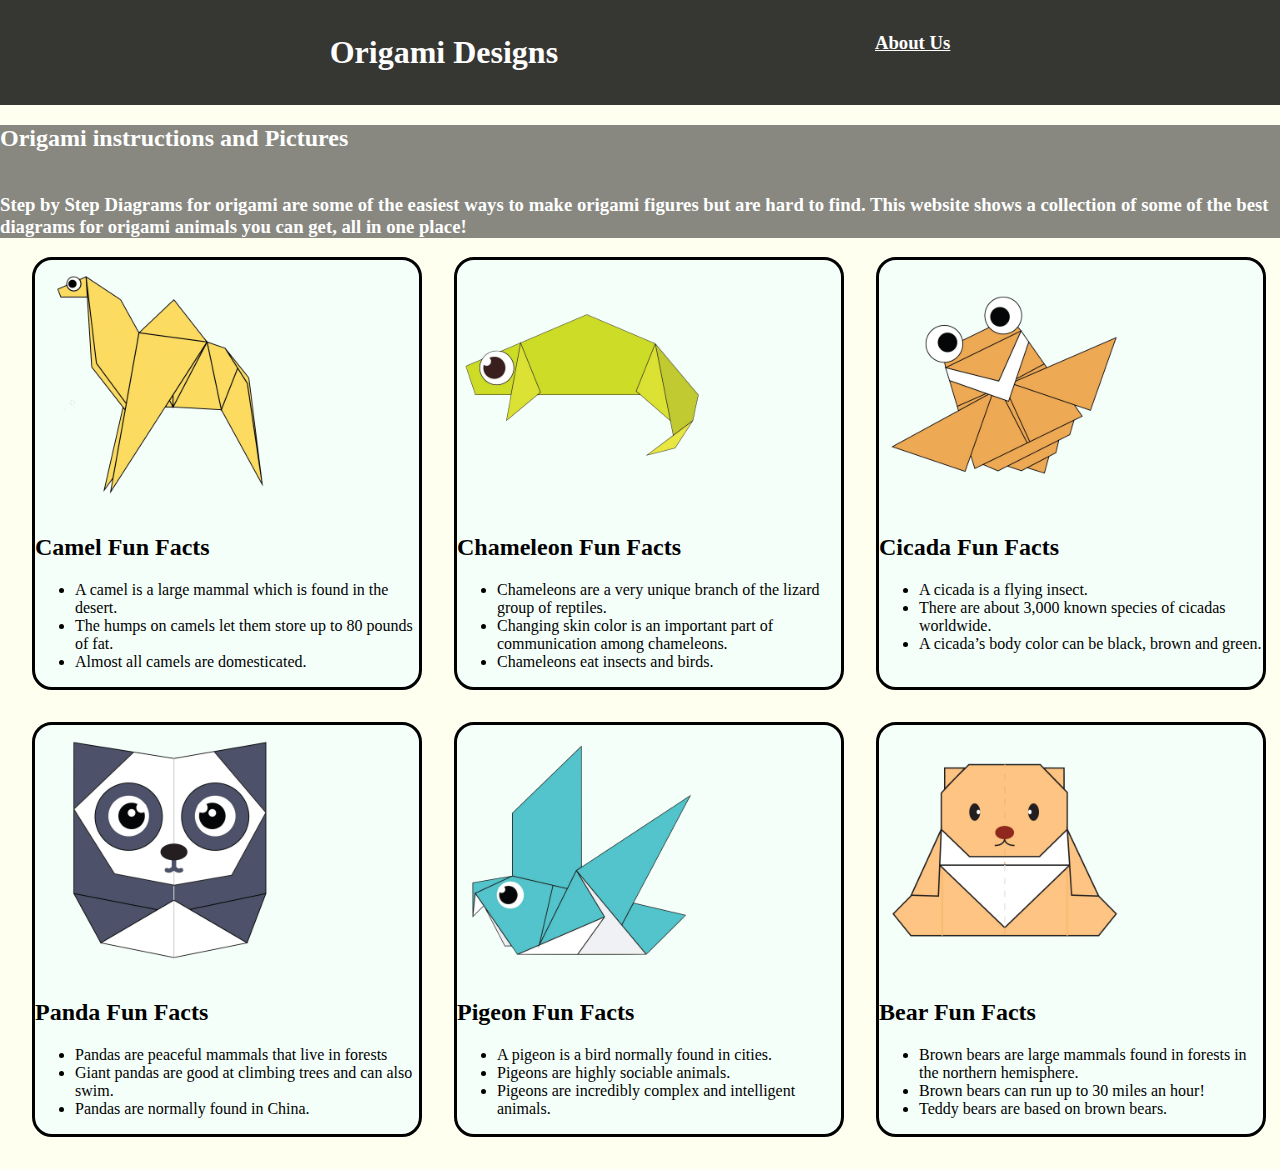
<file: index.html>
<!DOCTYPE html>

<head>
<title>Origami Designs</title>
<link rel = "stylesheet" type = "text/css" href = "style.css"/>
</head>

<body>
    <div class = "menu">
        <div><h1>Origami Designs</h1></div>
        <div class = "link"><a href = "about.html"><h3>About Us</h3></a></div>
    </div>
    
    <div class= "bodyImg">
        <p><h2>Origami instructions and Pictures</h2></p>
        <h3><br>
        Step by Step Diagrams for origami are some of the easiest ways to make
        origami figures but are hard to find. This website shows a collection of
        some of the best diagrams for origami animals you can get, all in one place!
        </h3>
    </div>

    <div class = grid>
        <div class = "origami">
            <a href = "https://origami.me/camel/">
            <img src="OrigamiImages\images/camel.png" width = 250 height = 250></a>
            <p><h2>Camel Fun Facts</h2></p>
            <ul>
                <li>A camel is a large mammal which is found in the desert.</li>
                <li>The humps on camels let them store up to 80 pounds of fat.</li>
                <li>Almost all camels are domesticated.</li>
            </ul>
        </div>

        <div class = "origami">
            <a href = "https://origami.me/chameleon/">
            <img src="OrigamiImages\images/chameleon.png" width = 250 height = 250></a>
            <p><h2>Chameleon Fun Facts</h2></p>
            <ul>
                <li>Chameleons are a very unique branch of the lizard group of reptiles.</li>
                <li>Changing skin color is an important part of communication among chameleons.</li>
                <li>Chameleons eat insects and birds.</li>
            </ul>
        </div>

        <div class = "origami">
            <a href = "https://origami.me/cicada/">
            <img src="OrigamiImages\images/cicada.png" width = 250 height = 250></a>
            <p><h2>Cicada Fun Facts</h2></p>
            <ul>
                <li>A cicada is a flying insect.</li>
                <li>There are about 3,000 known species of cicadas worldwide.</li>
                <li>A cicada’s body color can be black, brown and green.</li>
            </ul>
        </div>

        <div class = "origami">
            <a href = "https://origami.me/panda/">
            <img src="OrigamiImages\images/panda.png" width = 250 height = 250></a>
            <p><h2>Panda Fun Facts</h2></p>
            <ul>
                <li>Pandas are peaceful mammals that live in forests</li>
                <li>Giant pandas are good at climbing trees and can also swim.</li>
                <li>Pandas are normally found in China.</li>
            </ul>
        </div>

        <div class = "origami">
            <a href = "https://origami.me/pigeon/">
            <img src="OrigamiImages\images/pigeon.png" width = 250 height = 250></a>
            <p><h2>Pigeon Fun Facts</h2></p>
            <ul>
                <li>A pigeon is a bird normally found in cities.</li>
                <li>Pigeons are highly sociable animals.</li>
                <li>Pigeons are incredibly complex and intelligent animals.</li>
            </ul>
        </div>

        <div class = "origami">
            <a href = "https://origami.me/teddy/">
            <img src="OrigamiImages\images/teddy.png" width = 250 height = 250></a>
            <p><h2>Bear Fun Facts</h2></p>
            <ul>
                <li>Brown bears are large mammals found in forests in the northern hemisphere.</li>
                <li>Brown bears can run up to 30 miles an hour!</li>
                <li>Teddy bears are based on brown bears.</li>
            </ul>
        </div>
    </div>
</body>

</html>
</file>
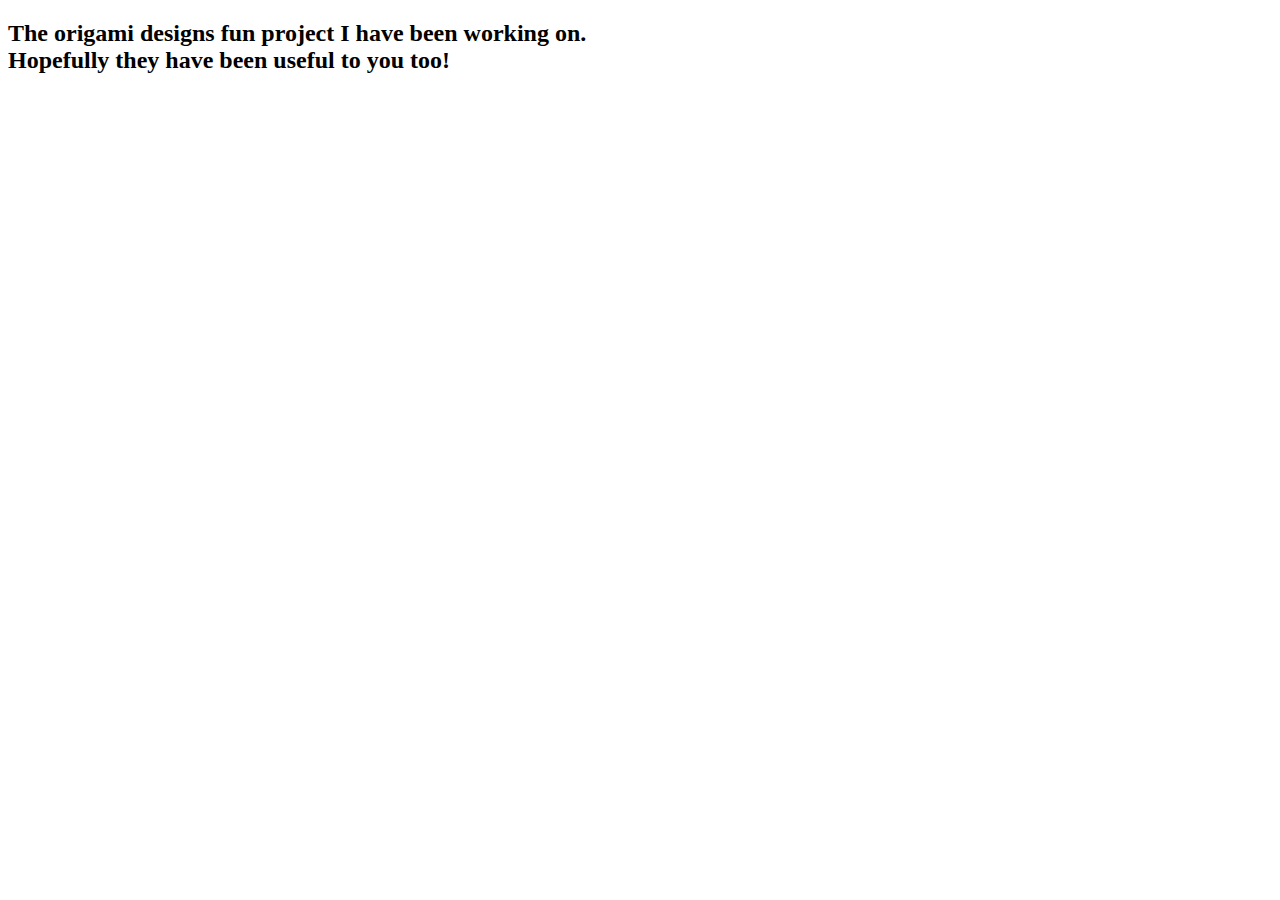
<file: about.html>
<!DOCTYPE html>

<head>
<title>About us - Origami Designs</title>
</head>

<body>
    <h2>The origami designs fun project I have been working on.<br>
    Hopefully they have been useful to you too!</h2>
</body>
</file>
<file: style.css>
.menu{
    padding:1%;
    display: flex;
    justify-content: space-evenly;
    background-color:rgba(0, 0, 0, 0.788);
    color: white;
    margin-bottom: 0%;
}
.bodyImg{
    margin-top:0%;
    background-color:rgba(0, 0, 0, 0.466);
    color: white;
}
.grid{
    display: flex;
    flex-wrap: wrap;
    margin: 0%;
}
.origami{
    border: solid;
    border-radius: 20px;
    background:mintcream;
    padding: 0%;
    margin-left: 2.5%;
    margin-bottom: 2.5%;
    width:30%;
}
body{
    background-color:ivory;
    margin: 0px;
}

.menu a:link{
    color:#ffffff;
}

.menu a:visited{
    color:wheat;
}
</file>
